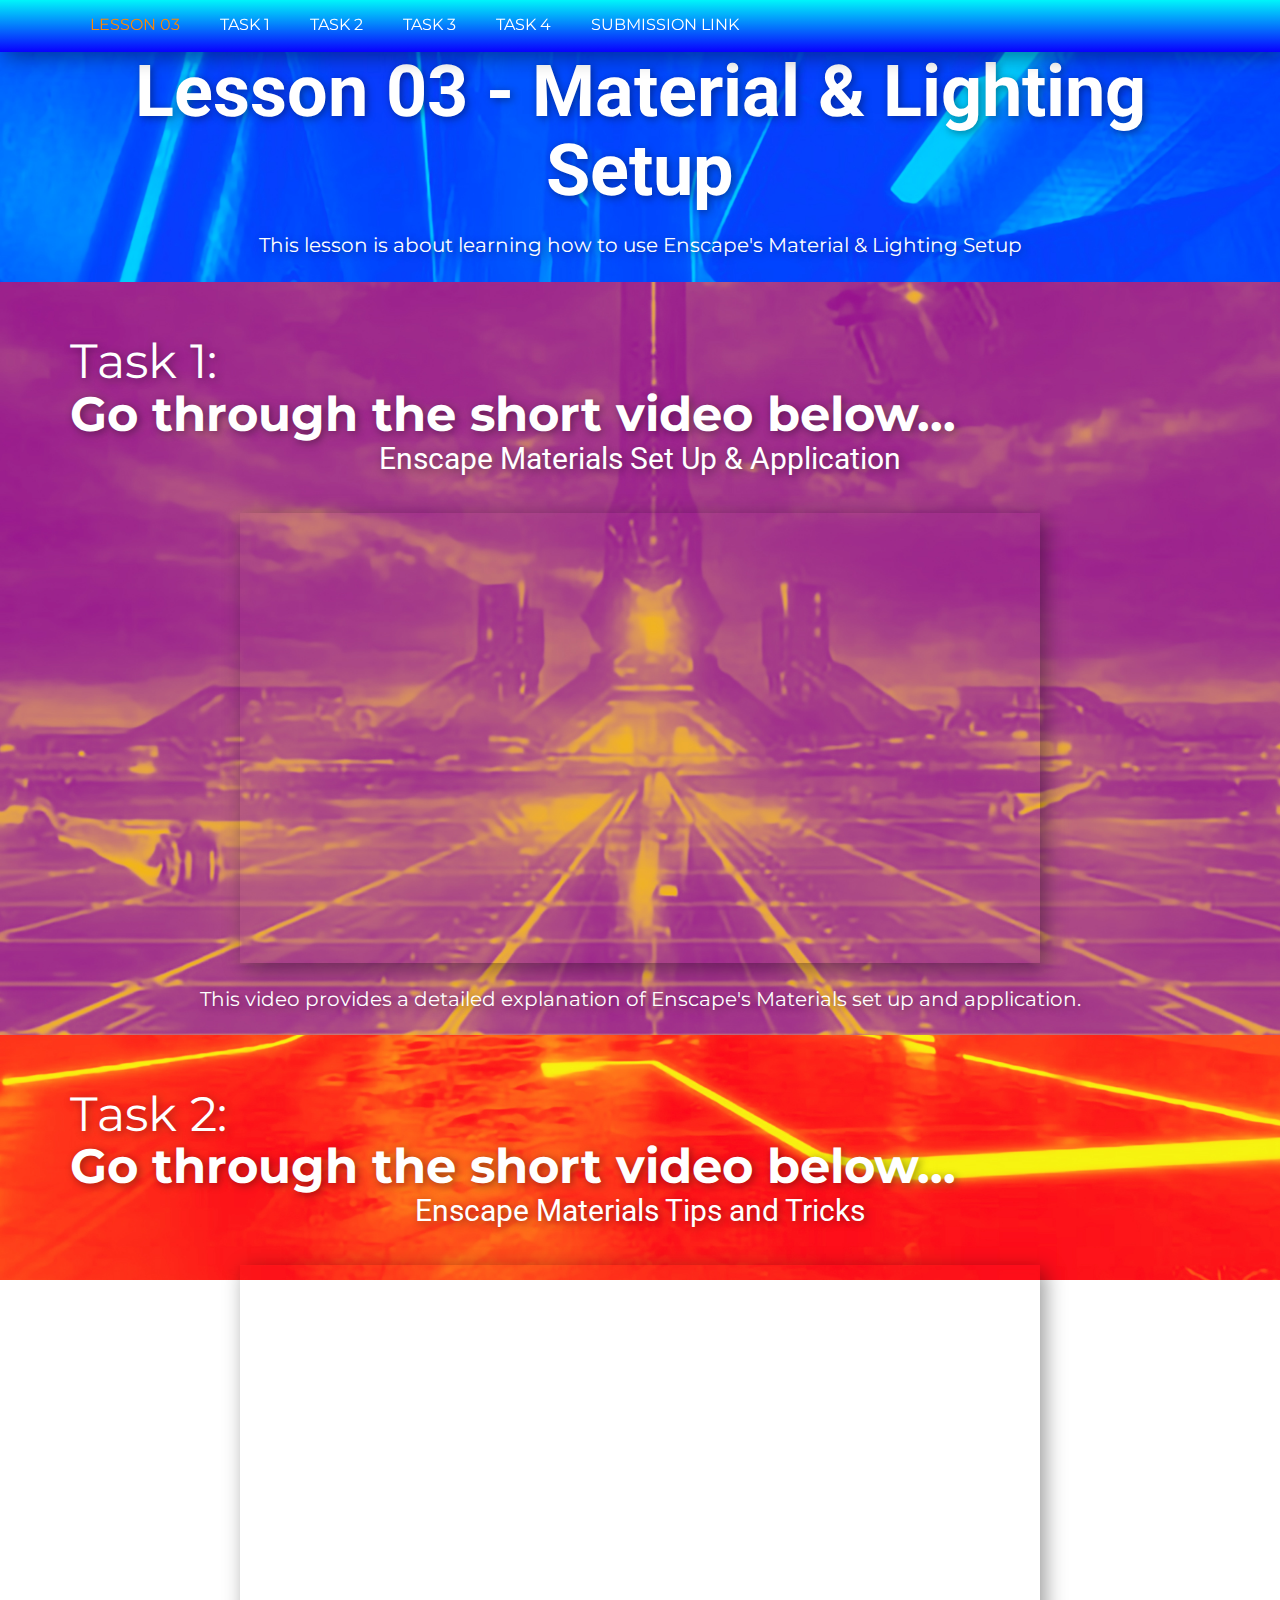
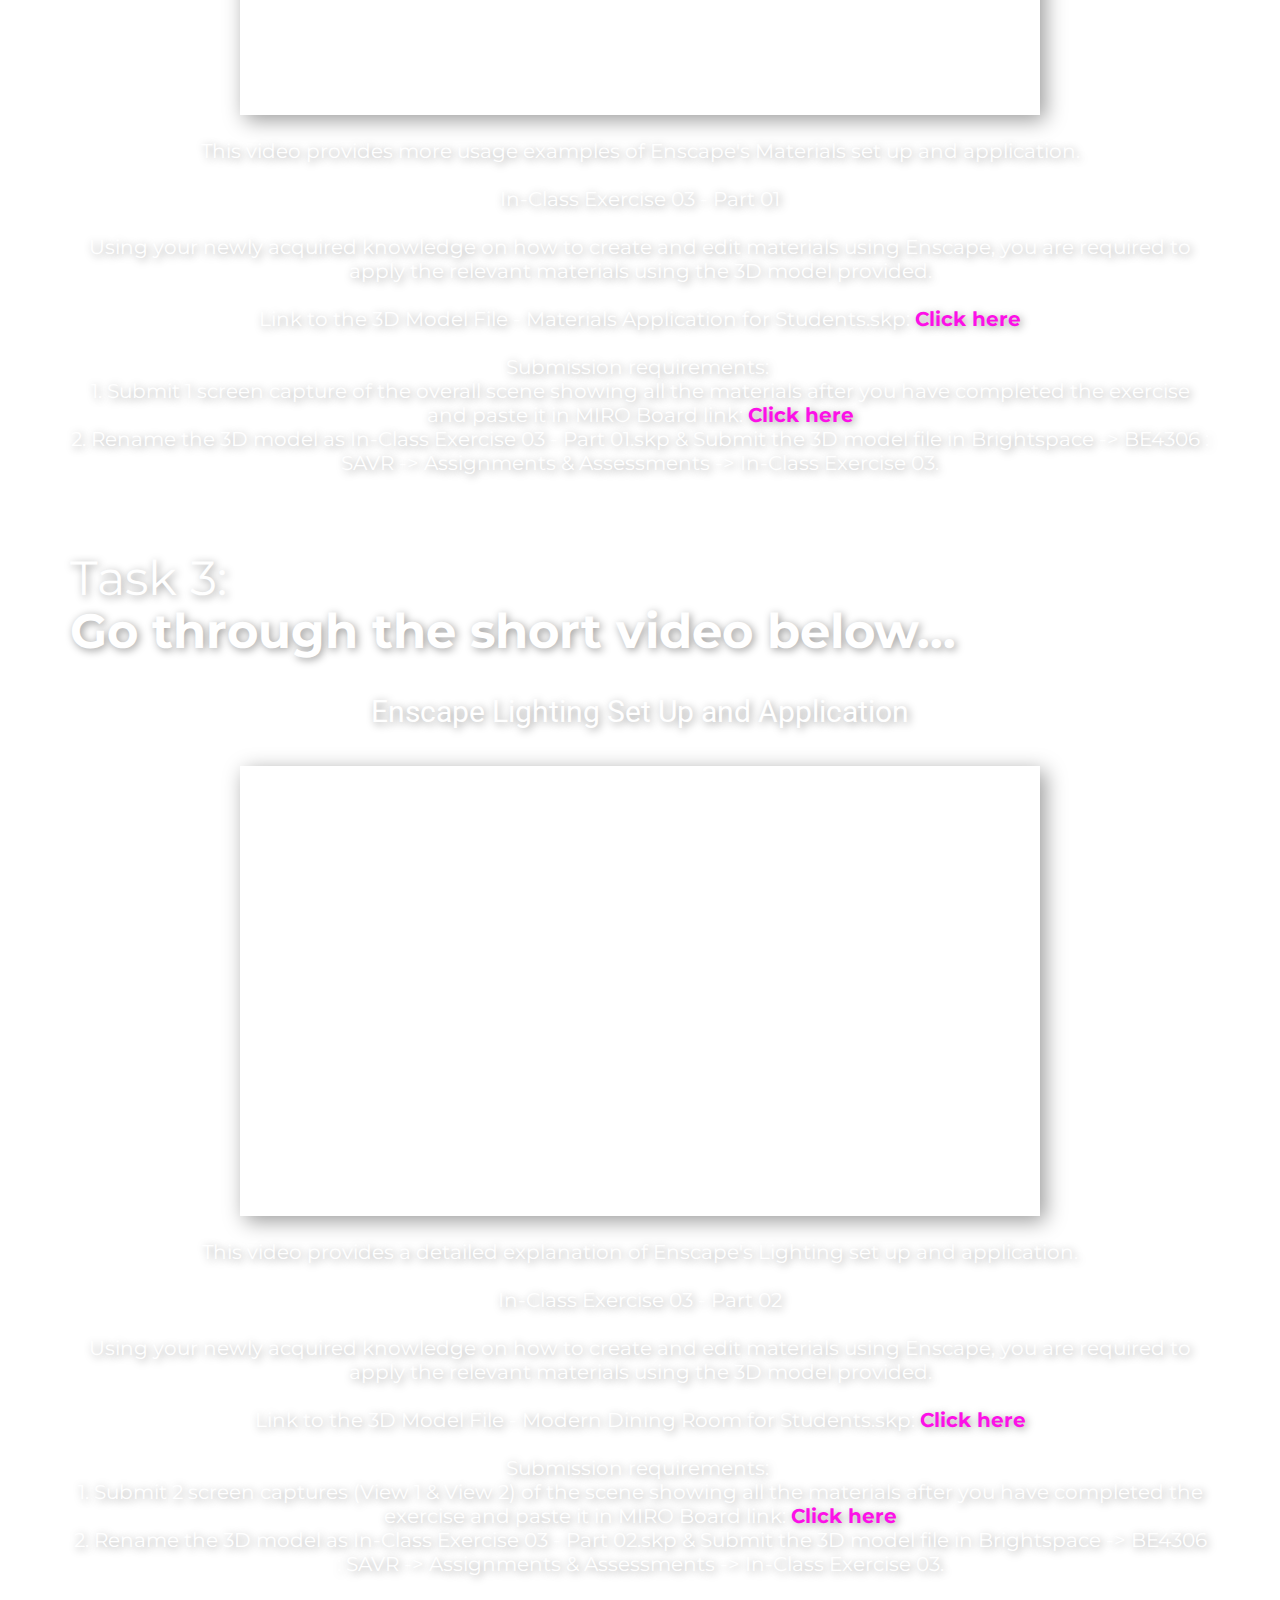
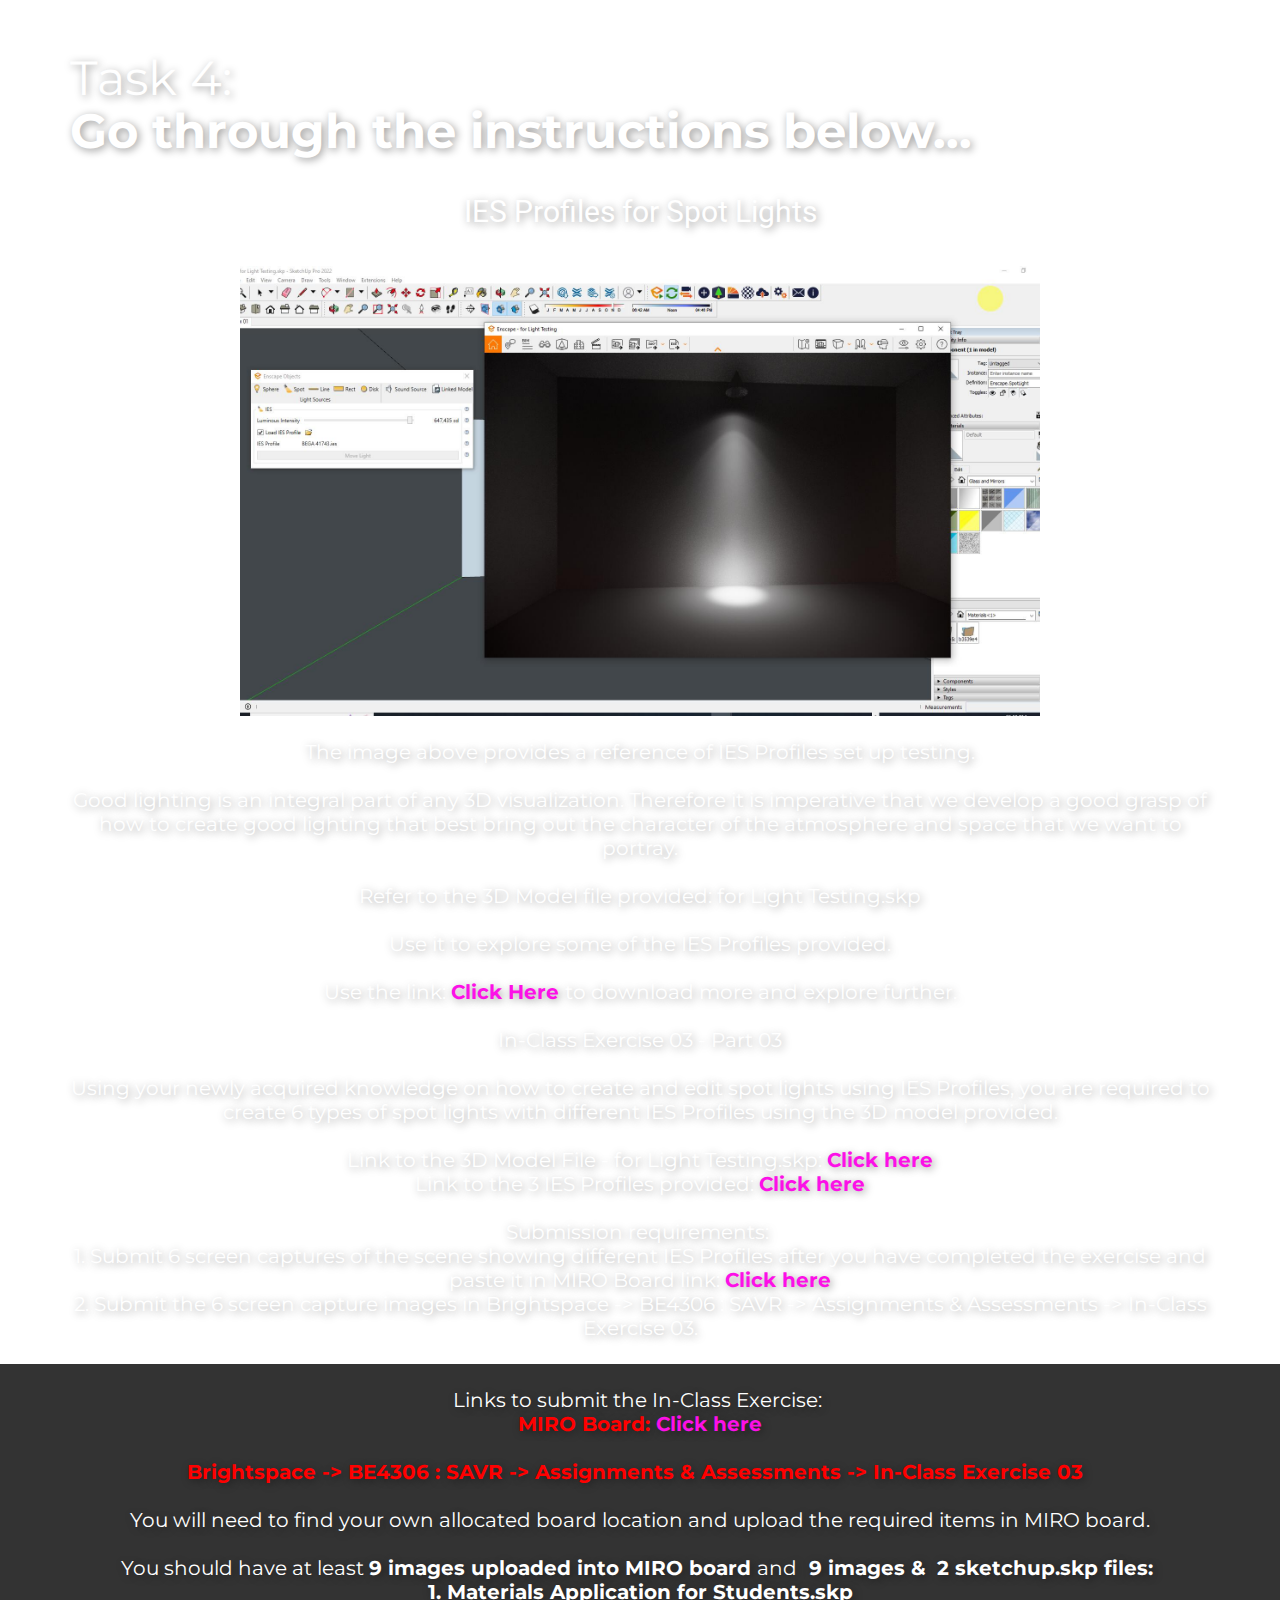
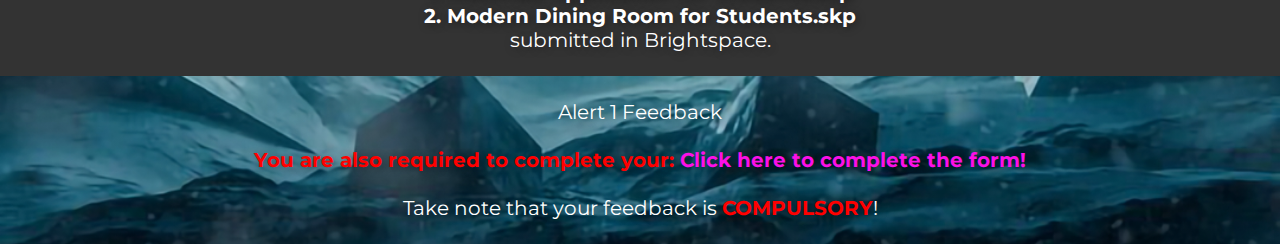
<file: index.html>
<!DOCTYPE html>
<html style="font-size: 16px;" lang="en"><head>
    <meta name="viewport" content="width=device-width, initial-scale=1.0">
    <meta charset="utf-8">
    <meta name="keywords" content="Lesson 01 -&nbsp;Lesson Title Name, Topic Title 01:Topic Name, Topic Title 02:Topic Name">
    <meta name="description" content="">
    <title>Lesson 03</title>
    <link rel="stylesheet" href="nicepage.css" media="screen">
<link rel="stylesheet" href="Lesson-03.css" media="screen">
    <script class="u-script" type="text/javascript" src="jquery.js" defer=""></script>
    <script class="u-script" type="text/javascript" src="nicepage.js" defer=""></script>
    <meta name="generator" content="Nicepage 5.9.6, nicepage.com">
    <link id="u-theme-google-font" rel="stylesheet" href="https://fonts.googleapis.com/css?family=Roboto:100,100i,300,300i,400,400i,500,500i,700,700i,900,900i|Open+Sans:300,300i,400,400i,500,500i,600,600i,700,700i,800,800i">
    <link id="u-page-google-font" rel="stylesheet" href="https://fonts.googleapis.com/css?family=Montserrat:100,100i,200,200i,300,300i,400,400i,500,500i,600,600i,700,700i,800,800i,900,900i">
    <script type="application/ld+json">{
        "@context": "http://schema.org",
        "@type": "Organization",
        "name": ""
}</script>
    <meta name="theme-color" content="#fc10e7">
    <meta property="og:title" content="Lesson 03">
    <meta property="og:type" content="website">
  <meta data-intl-tel-input-cdn-path="intlTelInput/"></head>
  <body class="u-body u-image u-overlap u-xl-mode" data-lang="en" style="background-position: 50% 50%; background-attachment: fixed; background-image: url(&quot;images/04.3.jpg&quot;);"><header class="u-box-shadow u-clearfix u-gradient u-header u-sticky u-sticky-53bc u-header" id="Menu"><div class="u-clearfix u-sheet u-sheet-1">
        <nav class="u-menu u-menu-one-level u-menu-open-right u-offcanvas u-menu-1">
          <div class="menu-collapse u-custom-font u-font-montserrat" style="font-size: 1rem; letter-spacing: 0px; text-transform: uppercase; font-weight: 500;">
            <a class="u-button-style u-custom-hover-color u-custom-left-right-menu-spacing u-custom-padding-bottom u-custom-text-active-color u-custom-text-color u-custom-text-hover-color u-custom-text-shadow u-custom-top-bottom-menu-spacing u-nav-link u-text-active-palette-1-base u-text-hover-palette-2-base u-text-white" href="#">
              <svg class="u-svg-link" viewBox="0 0 24 24"><use xmlns:xlink="http://www.w3.org/1999/xlink" xlink:href="#menu-hamburger"></use></svg>
              <svg class="u-svg-content" version="1.1" id="menu-hamburger" viewBox="0 0 16 16" x="0px" y="0px" xmlns:xlink="http://www.w3.org/1999/xlink" xmlns="http://www.w3.org/2000/svg"><g><rect y="1" width="16" height="2"></rect><rect y="7" width="16" height="2"></rect><rect y="13" width="16" height="2"></rect>
</g></svg>
            </a>
          </div>
          <div class="u-custom-menu u-nav-container">
            <ul class="u-custom-font u-font-montserrat u-nav u-unstyled u-nav-1"><li class="u-nav-item"><a class="u-button-style u-nav-link u-text-active-custom-color-5 u-text-body-alt-color u-text-hover-custom-color-4" href="Lesson-03.html" style="padding: 18px 20px;">Lesson 03</a>
</li><li class="u-nav-item"><a class="u-button-style u-nav-link u-text-active-custom-color-5 u-text-body-alt-color u-text-hover-custom-color-4" href="Lesson-03.html#Task1" style="padding: 18px 20px;">Task 1</a>
</li><li class="u-nav-item"><a class="u-button-style u-nav-link u-text-active-custom-color-5 u-text-body-alt-color u-text-hover-custom-color-4" href="Lesson-03.html#Task2" style="padding: 18px 20px;">Task 2</a>
</li><li class="u-nav-item"><a class="u-button-style u-nav-link u-text-active-custom-color-5 u-text-body-alt-color u-text-hover-custom-color-4" href="Lesson-03.html#Task3" style="padding: 18px 20px;">Task 3</a>
</li><li class="u-nav-item"><a class="u-button-style u-nav-link u-text-active-custom-color-5 u-text-body-alt-color u-text-hover-custom-color-4" href="Lesson-03.html#Task4" style="padding: 18px 20px;">Task 4</a>
</li><li class="u-nav-item"><a class="u-button-style u-nav-link u-text-active-custom-color-5 u-text-body-alt-color u-text-hover-custom-color-4" href="Lesson-03.html#Submission_Link" style="padding: 18px 20px;">Submission Link</a>
</li></ul>
          </div>
          <div class="u-custom-menu u-nav-container-collapse">
            <div class="u-black u-container-style u-inner-container-layout u-opacity u-opacity-75 u-sidenav">
              <div class="u-inner-container-layout u-sidenav-overflow">
                <div class="u-menu-close"></div>
                <ul class="u-align-center u-nav u-popupmenu-items u-unstyled u-nav-2"><li class="u-nav-item"><a class="u-button-style u-nav-link" href="Lesson-03.html">Lesson 03</a>
</li><li class="u-nav-item"><a class="u-button-style u-nav-link" href="Lesson-03.html#Task1">Task 1</a>
</li><li class="u-nav-item"><a class="u-button-style u-nav-link" href="Lesson-03.html#Task2">Task 2</a>
</li><li class="u-nav-item"><a class="u-button-style u-nav-link" href="Lesson-03.html#Task3">Task 3</a>
</li><li class="u-nav-item"><a class="u-button-style u-nav-link" href="Lesson-03.html#Task4">Task 4</a>
</li><li class="u-nav-item"><a class="u-button-style u-nav-link" href="Lesson-03.html#Submission_Link">Submission Link</a>
</li></ul>
              </div>
            </div>
            <div class="u-black u-menu-overlay u-opacity u-opacity-25"></div>
          </div>
        </nav>
      </div><style class="u-sticky-style" data-style-id="53bc">.u-sticky-fixed.u-sticky-53bc, .u-body.u-sticky-fixed .u-sticky-53bc {
box-shadow: 5px 5px 20px 0 rgba(0,0,0,0.4) !important
}</style></header>
    <section class="skrollable u-clearfix u-section-1" id="Lesson_Title">
      <div class="u-clearfix u-sheet u-sheet-1">
        <h1 class="u-align-center u-text u-text-body-alt-color u-title u-text-1"> Lesson 03 - Material &amp; Lighting Setup</h1>
      </div>
    </section>
    <section class="skrollable u-clearfix u-section-2" id="Lesson_Header">
      <div class="u-clearfix u-sheet u-sheet-1">
        <h4 class="u-align-center u-text u-text-body-alt-color u-text-1">
          <br>This lesson is about learning how to use Enscape's Material &amp; Lighting Setup<br>
          <br>
        </h4>
      </div>
    </section>
    <section class="skrollable u-clearfix u-image u-parallax u-section-3" id="Task1" data-image-width="1920" data-image-height="1920">
      <div class="u-clearfix u-sheet u-valign-middle u-sheet-1">
        <h2 class="u-text u-text-body-alt-color u-text-1">
          <span style="font-weight: 400;">
            <br>Task 1:
          </span>
          <br>Go through the short video below...
        </h2>
        <h3 class="u-align-center u-text u-text-body-alt-color u-text-2">Enscape Materials Set Up &amp; Application<br>
          <br>
        </h3>
        <div class="u-align-center u-video u-video-contain-lg u-video-contain-md u-video-contain-sm u-video-contain-xs u-video-1">
          <div class="embed-responsive embed-responsive-1">
            <iframe style="position: absolute;top: 0;left: 0;width: 100%;height: 100%;" class="embed-responsive-item" src="https://sp.video.yuja.com/V/Video?v=30919&node=170137&a=132090327" frameborder="0" allowfullscreen=""></iframe>
          </div>
        </div>
        <h4 class="u-align-center u-text u-text-body-alt-color u-text-3">
          <br>This video provides a detailed explanation of&nbsp;Enscape's Materials set up and application.<br>
          <br>
        </h4>
      </div>
    </section>
    <section class="skrollable u-clearfix u-image u-parallax u-section-4" id="Task2" data-image-width="1920" data-image-height="1920">
      <div class="u-clearfix u-sheet u-valign-middle u-sheet-1">
        <h2 class="u-text u-text-body-alt-color u-text-1">
          <span style="font-weight: 400;">
            <br>Task 2:
          </span>
          <br>Go through the short video below...
        </h2>
        <h3 class="u-align-center u-text u-text-body-alt-color u-text-2"> Enscape Materials Tips and Tricks<br>
          <br>
        </h3>
        <div class="u-align-center u-video u-video-contain-lg u-video-contain-md u-video-contain-sm u-video-contain-xs u-video-1">
          <div class="embed-responsive embed-responsive-1">
            <iframe style="position: absolute;top: 0;left: 0;width: 100%;height: 100%;" class="embed-responsive-item" src="https://sp.video.yuja.com/V/Video?v=30920&node=170138&a=138654060" frameborder="0" allowfullscreen=""></iframe>
          </div>
        </div>
        <h4 class="u-align-center u-text u-text-body-alt-color u-text-3">
          <br>This video provides more usage examples of&nbsp;Enscape's Materials set up and application.<br>
          <br> In-Class Exercise 03 - Part 01<br>
          <br>Using your newly acquired knowledge on how to create and edit materials using Enscape, you are required to apply the relevant materials using the 3D model provided.<br>
          <br>Link to the 3D Model File - Materials Application for Students.skp: <a href="https://drive.google.com/file/d/1DtudyLbO7wOAB0RLAcDSDAj2CL4HyiNc/view?usp=share_link" class="u-active-none u-border-none u-btn u-button-link u-button-style u-hover-none u-none u-text-palette-1-base u-btn-1" target="_blank">Click here</a>
          <br>
          <br>Submission requirements:&nbsp;<br>1. Submit 1 screen capture of the overall scene showing all the materials after you have completed the exercise and paste it in MIRO Board link:&nbsp;<a href="https://miro.com/app/board/uXjVNheZD0U=/?share_link_id=356570578776" target="_blank" class="u-active-none u-border-none u-btn u-button-style u-hover-none u-none u-text-palette-1-base u-btn-2">Click here</a>
          <br>2. Rename the 3D model as In-Class Exercise 03 - Part 01.skp &amp; Submit the 3D model file in Brightspace -&gt; BE4306 : SAVR -&gt; Assignments &amp; Assessments -&gt; In-Class Exercise 03. <br>
          <br>
        </h4>
      </div>
    </section>
    <section class="skrollable u-clearfix u-image u-parallax u-section-5" id="Task3" data-image-width="1920" data-image-height="1920">
      <div class="u-clearfix u-sheet u-valign-middle u-sheet-1">
        <h2 class="u-text u-text-body-alt-color u-text-1">
          <span style="font-weight: 400;">
            <br>Task 3:
          </span>
          <br> Go through the short video below...
        </h2>
        <h3 class="u-align-center u-text u-text-body-alt-color u-text-2">
          <br>Enscape Lighting Set Up and Application<br>
          <br>
        </h3>
        <div class="u-align-center u-video u-video-contain-lg u-video-contain-md u-video-contain-sm u-video-contain-xs u-video-1">
          <div class="embed-responsive embed-responsive-1">
            <iframe style="position: absolute;top: 0;left: 0;width: 100%;height: 100%;" class="embed-responsive-item" src="https://sp.video.yuja.com/V/Video?v=30921&node=170139&a=49213376" frameborder="0" allowfullscreen=""></iframe>
          </div>
        </div>
        <h4 class="u-align-center u-text u-text-body-alt-color u-text-3">
          <br> This video provides a detailed explanation of&nbsp;Enscape's Lighting set up and application.<br>
          <br> In-Class Exercise 03 - Part 02<br>
          <br>Using your newly acquired knowledge on how to create and edit materials using Enscape, you are required to apply the relevant materials using the 3D model provided.<br>
          <br>Link to the 3D Model File - Modern Dining Room for Students.skp: <a href="https://drive.google.com/file/d/1I-5kiGsYAXeSPqP888R3uR8yCIniDGxf/view?usp=share_link" class="u-active-none u-border-none u-btn u-button-link u-button-style u-hover-none u-none u-text-palette-1-base u-btn-1" target="_blank">Click here</a>
          <br>
          <br>Submission requirements:&nbsp;<br>1. Submit 2 screen captures (View 1 &amp; View 2) of the scene showing all the materials after you have completed the exercise and paste it in MIRO Board link:&nbsp;<a href="https://miro.com/app/board/uXjVNheZD0U=/?share_link_id=356570578776" target="_blank" class="u-active-none u-border-none u-btn u-button-style u-hover-none u-none u-text-palette-1-base u-btn-2">Click here</a>
          <br>2. Rename the 3D model as In-Class Exercise 03 - Part 02.skp &amp; Submit the 3D model file in Brightspace -&gt; BE4306 : SAVR -&gt; Assignments &amp; Assessments -&gt; In-Class Exercise 03. <br>
          <br>
        </h4>
      </div>
    </section>
    <section class="skrollable u-clearfix u-image u-parallax u-section-6" id="Task4" data-image-width="1920" data-image-height="1920">
      <div class="u-clearfix u-sheet u-valign-middle u-sheet-1">
        <h2 class="u-text u-text-body-alt-color u-text-1">
          <br>
          <span style="font-weight: 400;">Task 4:</span>
          <br> Go through the instructions below...
        </h2>
        <h3 class="u-align-center u-text u-text-body-alt-color u-text-2">
          <br>IES Profiles for Spot Lights<br>
          <br>
        </h3>
        <img class="u-image u-image-default u-image-1" src="images/forLightTesting.jpg" alt="" data-image-width="1928" data-image-height="1048">
        <h4 class="u-align-center u-text u-text-body-alt-color u-text-3">
          <br> The image above provides a reference of IES Profiles set up testing.<br>
          <br>Good lighting is an integral part of any 3D visualization. Therefore it is imperative that we develop a good grasp of how to create good lighting that best bring out the character of the atmosphere and space that we want to portray. <br>
          <br>Refer to the 3D Model file provided: for Light Testing.skp <br>
          <br>Use it to explore some of the IES Profiles provided. <br>
          <br>Use the link: <span style="font-weight: 700;">
            <a href="https://ieslibrary.com/en/browse#ies-007cfb11e343e2f42e3b476be4ab684e" class="u-active-none u-border-none u-btn u-button-link u-button-style u-hover-none u-none u-text-palette-1-base u-btn-1" target="_blank">Click Here</a>
          </span> to download more and explore further.<br>
          <br>In-Class Exercise 03 - Part 03 <br>
          <br>Using your newly acquired knowledge on how to create and edit spot lights using IES Profiles, you are required to create 6 types of spot lights with different IES Profiles using the 3D model provided.<br>
          <br>Link to the 3D Model File - for Light Testing.skp: <a href="https://drive.google.com/file/d/1Ddvt5SAmuw2kmY9U0UxPw29zPc38IODj/view?usp=share_link" class="u-active-none u-border-none u-btn u-button-link u-button-style u-hover-none u-none u-text-palette-1-base u-btn-2" target="_blank">Click here</a>
          <br>Link to the 3 IES Profiles provided: <a href="https://drive.google.com/file/d/10lSrcDDtWiW92Jw171goQJQ2UiDmtzAU/view?usp=share_link" class="u-active-none u-border-none u-btn u-button-link u-button-style u-hover-none u-none u-text-palette-1-base u-btn-3" target="_blank">Click here</a>
          <br>
          <br>Submission requirements:&nbsp; <br>1. Submit 6 screen captures of the scene showing different IES Profiles after you have completed the exercise and paste it in MIRO Board link:&nbsp;<a href="https://miro.com/app/board/uXjVNheZD0U=/?share_link_id=356570578776" target="_blank" class="u-active-none u-border-none u-btn u-button-style u-hover-none u-none u-text-palette-1-base u-btn-2">Click here</a> <br>2. Submit the 6 screen capture images in Brightspace -&gt; BE4306 : SAVR -&gt; Assignments &amp; Assessments -&gt; In-Class Exercise 03. <br>
          <br>
        </h4>
      </div>
    </section>
    <section class="u-clearfix u-grey-80 u-section-7" id="Submission_Link">
      <div class="u-clearfix u-sheet u-sheet-1">
        <h5 class="u-align-center u-text u-text-1">
          <br> Links to submit the In-Class Exercise:&nbsp;<span style="font-weight: 700;" class="u-text-custom-color-1">
            <br>MIRO Board: <a href="https://miro.com/app/board/uXjVNheZD0U=/?share_link_id=356570578776" class="u-active-none u-border-none u-btn u-button-link u-button-style u-hover-none u-none u-text-palette-1-base u-btn-1" target="_blank">Click here</a>
            <br>
            <br>Brightspace -&gt; BE4306 : SAVR -&gt; Assignments &amp; Assessments -&gt; In-Class Exercise 03
          </span>&nbsp;<br>
          <br>You will need to find your own allocated board location and upload the required items in MIRO board.<br>
          <br>You should have at least&nbsp;<span style="font-weight: 700;">9 images uploaded into MIRO board <span style="font-weight: 400;">and</span>&nbsp;
          </span>
          <span style="font-weight: 700;">9 images &amp;&nbsp;</span>
          <span style="font-weight: 700;">2 sketchup.skp files:&nbsp;</span>
          <br>
          <span style="font-weight: 700;">1. Materials Application for Students.skp<br>2.&nbsp;Modern Dining Room for Students.skp
          </span>
          <br>submitted in Brightspace.<br>
          <br>
        </h5>
      </div>
    </section>
    <section class="u-clearfix u-image u-shading u-section-8" id="carousel_5a39" data-image-width="1920" data-image-height="3411">
      <div class="u-clearfix u-sheet u-sheet-1">
        <h5 class="u-align-center u-text u-text-1">
          <br>Alert 1 Feedback<br>&nbsp;<span style="font-weight: 700;" class="u-text-custom-color-1">
            <br> You are also required to complete your:&nbsp;<a href="https://forms.office.com/r/S75KHBbGm9" class="u-active-none u-border-none u-btn u-button-link u-button-style u-hover-none u-none u-text-palette-1-base u-btn-1" target="_blank">Click here to complete the form!</a>
            <br>
            <br>
          </span>Take note that your feedback is <span style="font-weight: 700;" class="u-text-custom-color-1">COMPULSORY</span>!<br>
          <br>
        </h5>
      </div>
    </section>
    <style class="u-overlap-style">.u-overlap:not(.u-sticky-scroll) .u-header {
background-color: #fc10e7 !important; background-image: linear-gradient(#00f5fa, #0900ff) !important
}</style>

</body></html>
</file>
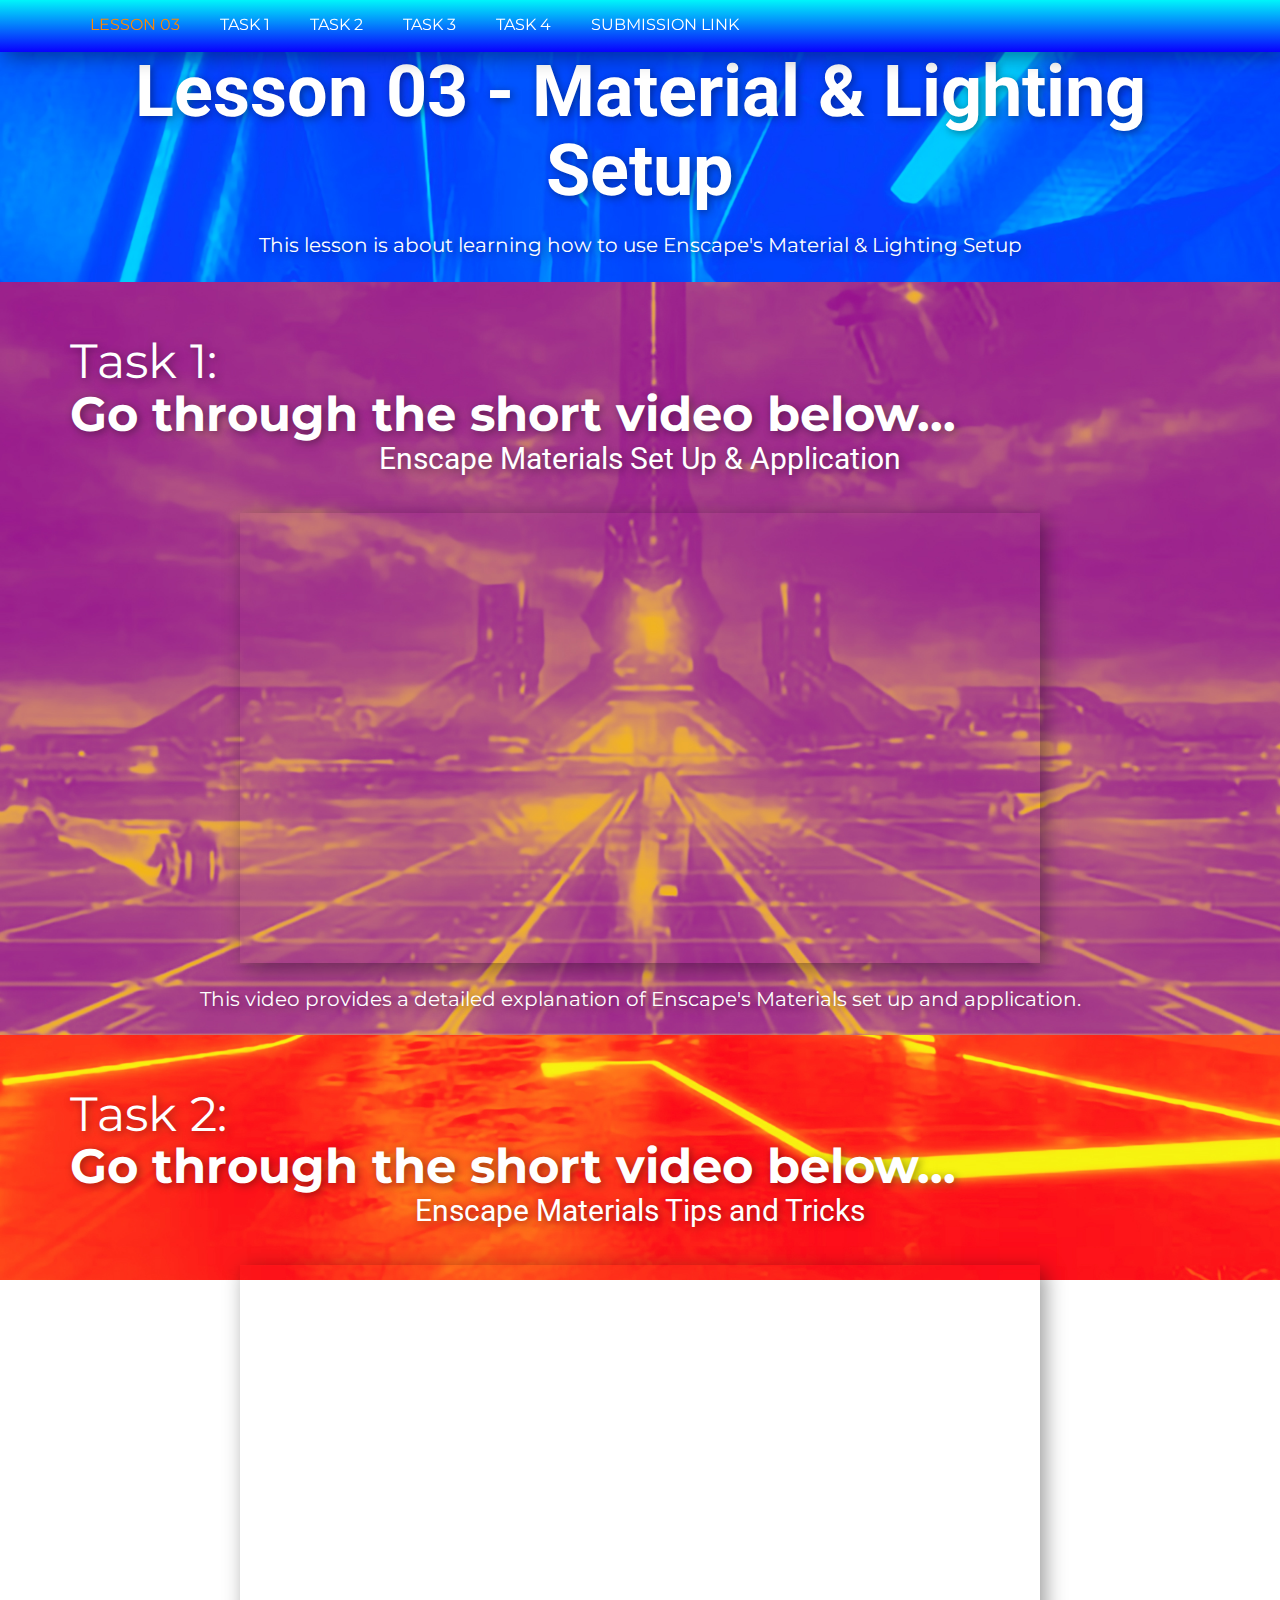
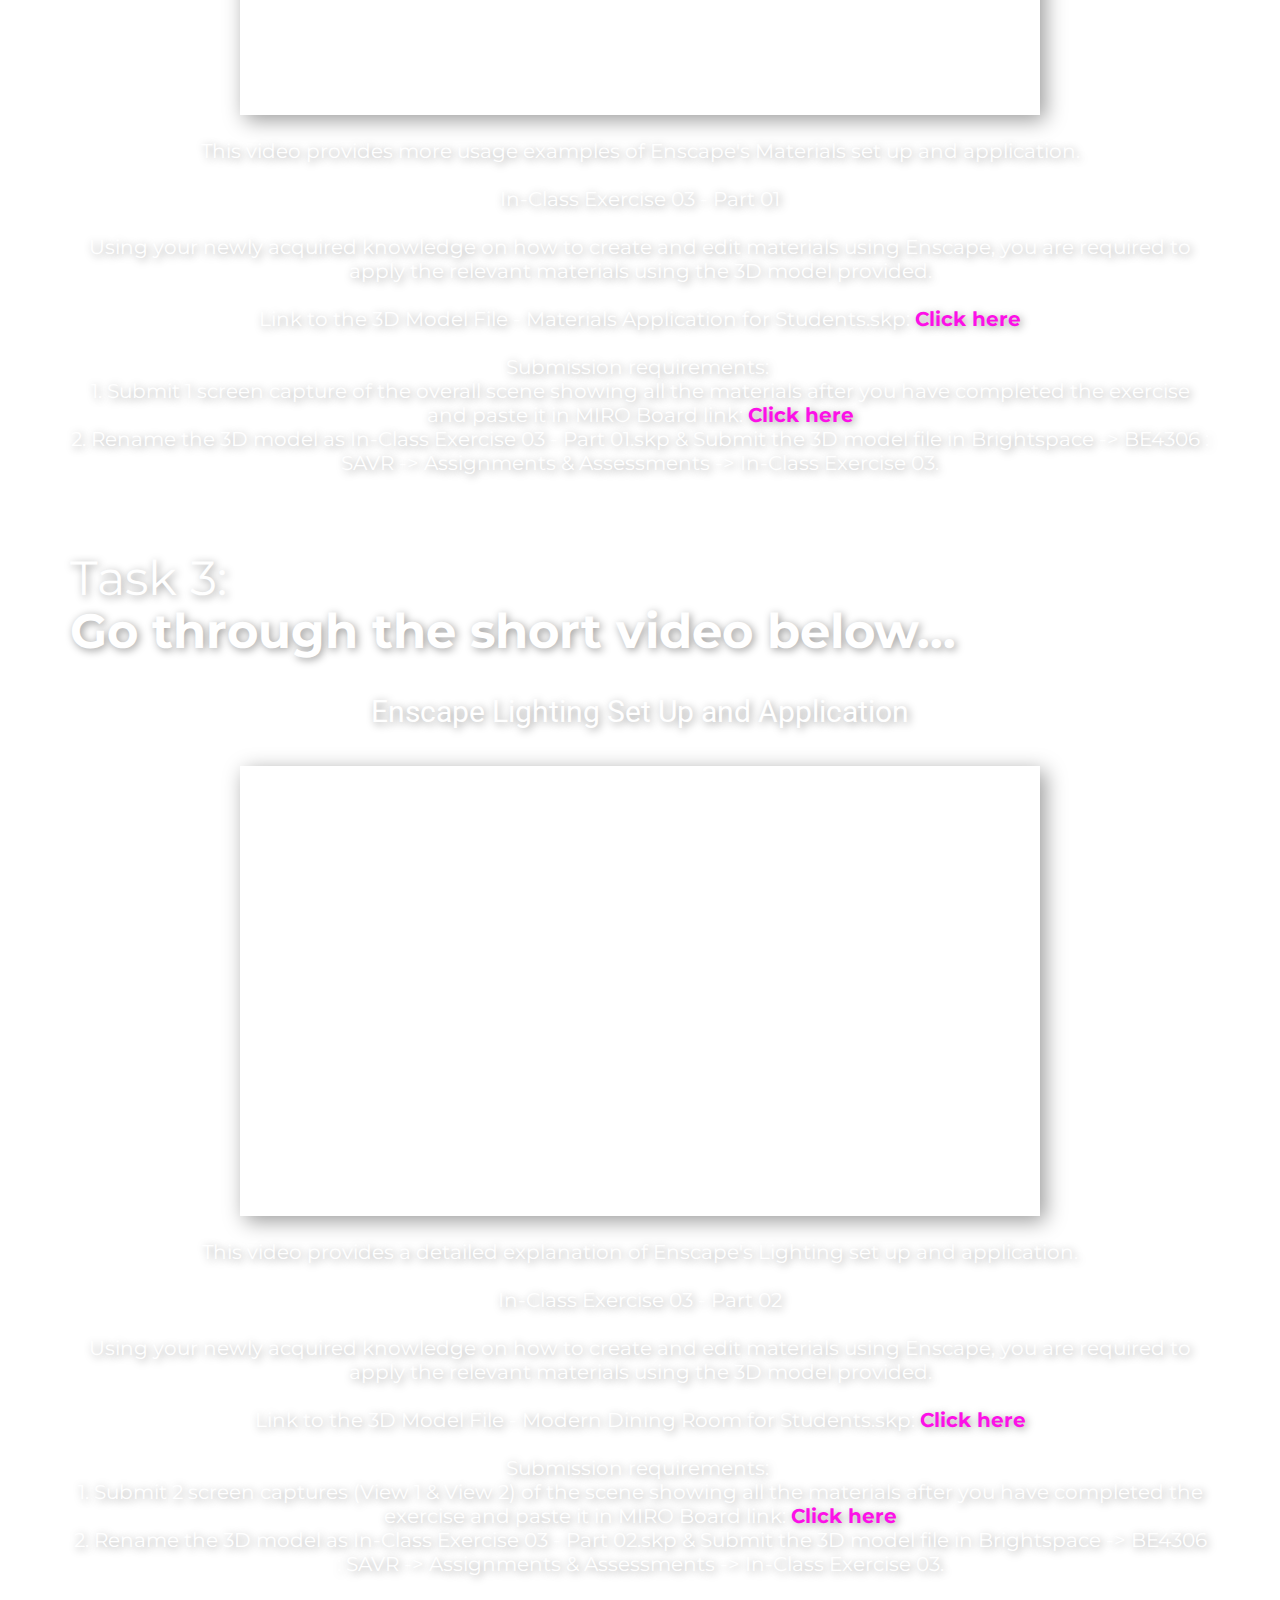
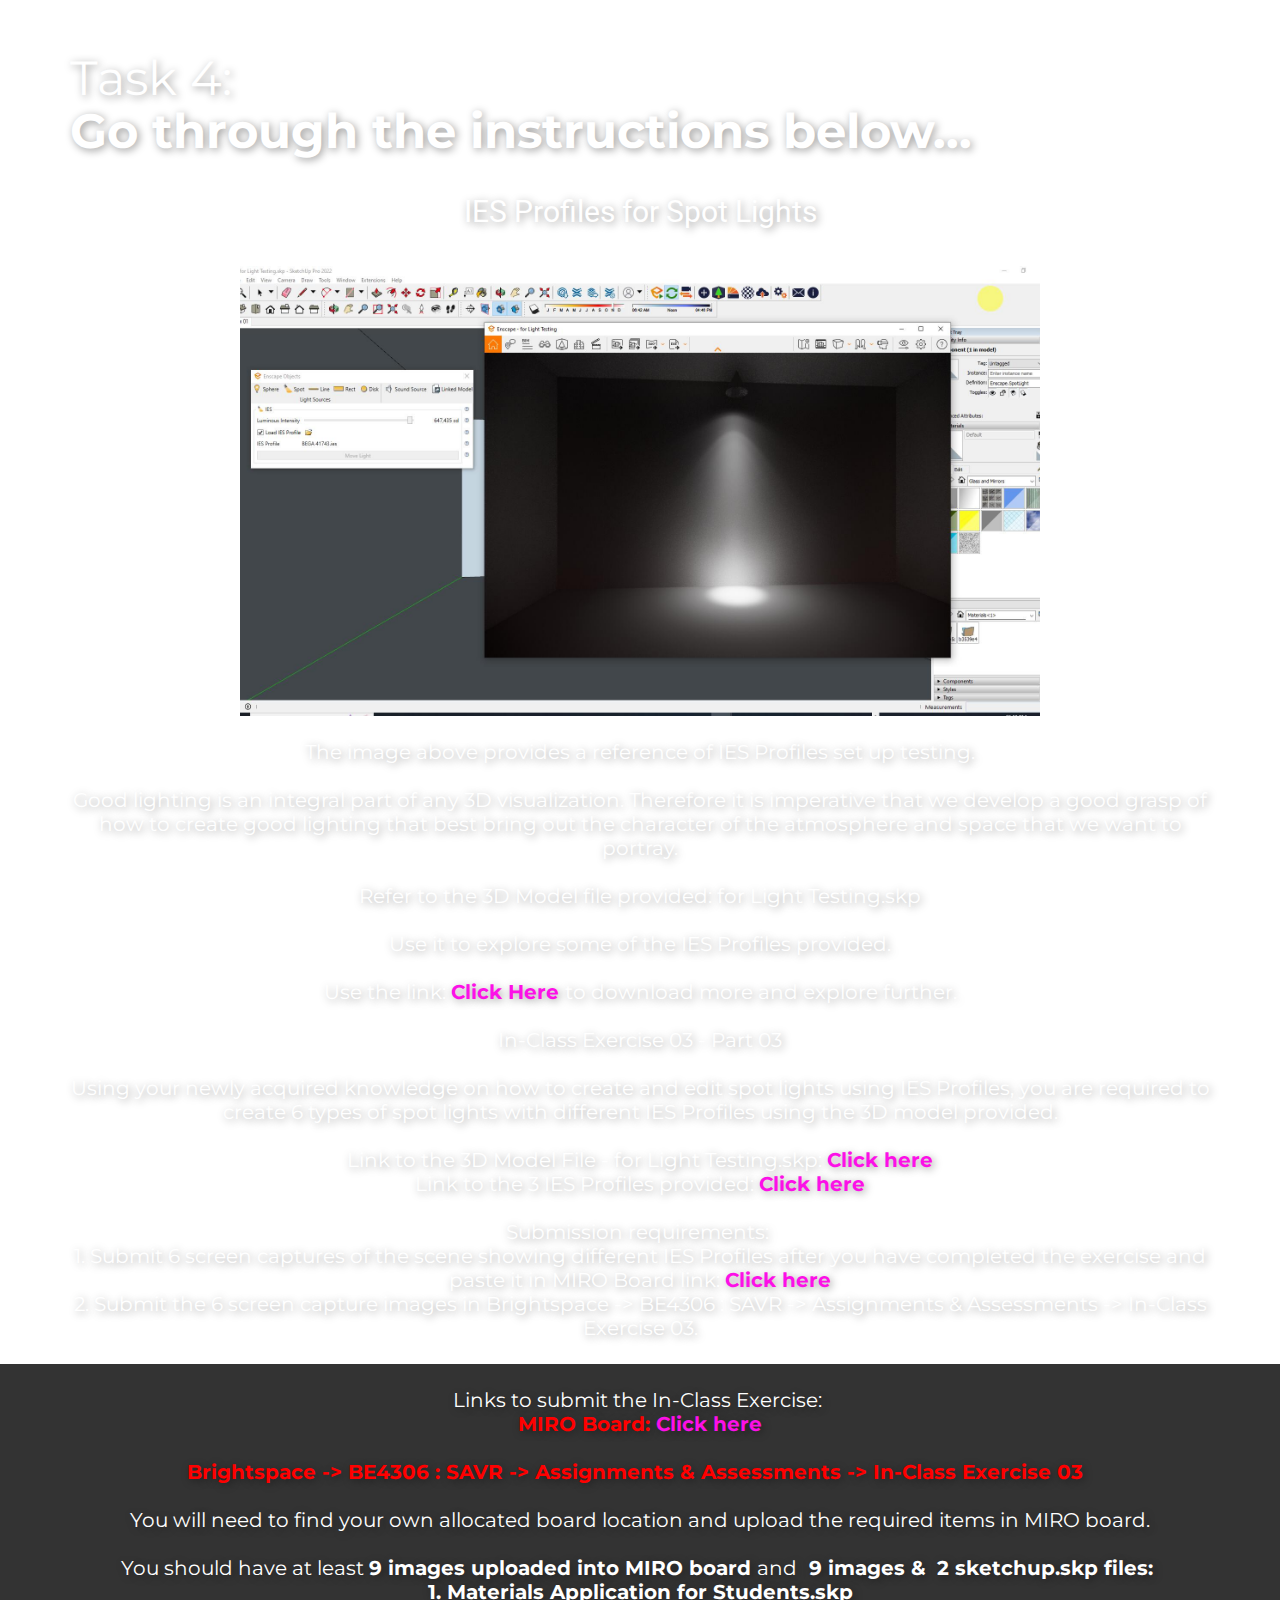
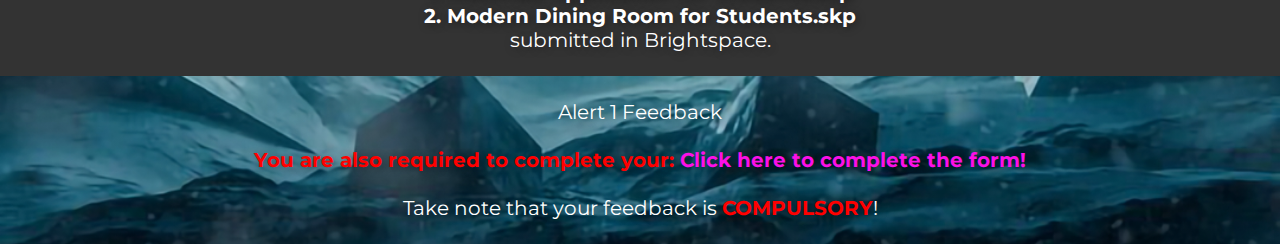
<file: index - Copy.html>
<!DOCTYPE html>
<html style="font-size: 16px;" lang="en"><head>
    <meta name="viewport" content="width=device-width, initial-scale=1.0">
    <meta charset="utf-8">
    <meta name="keywords" content="Lesson 01 -&nbsp;Lesson Title Name, Topic Title 01:Topic Name, Topic Title 02:Topic Name">
    <meta name="description" content="">
    <title>Lesson 03</title>
    <link rel="stylesheet" href="nicepage.css" media="screen">
<link rel="stylesheet" href="Lesson-03.css" media="screen">
    <script class="u-script" type="text/javascript" src="jquery.js" defer=""></script>
    <script class="u-script" type="text/javascript" src="nicepage.js" defer=""></script>
    <meta name="generator" content="Nicepage 5.9.6, nicepage.com">
    <link id="u-theme-google-font" rel="stylesheet" href="https://fonts.googleapis.com/css?family=Roboto:100,100i,300,300i,400,400i,500,500i,700,700i,900,900i|Open+Sans:300,300i,400,400i,500,500i,600,600i,700,700i,800,800i">
    <link id="u-page-google-font" rel="stylesheet" href="https://fonts.googleapis.com/css?family=Montserrat:100,100i,200,200i,300,300i,400,400i,500,500i,600,600i,700,700i,800,800i,900,900i">
    
    
    
    
    
    
    
    
    
    <script type="application/ld+json">{
		"@context": "http://schema.org",
		"@type": "Organization",
		"name": ""
}</script>
    <meta name="theme-color" content="#fc10e7">
    <meta property="og:title" content="Lesson 03">
    <meta property="og:type" content="website">
  <meta data-intl-tel-input-cdn-path="intlTelInput/"></head>
  <body class="u-body u-image u-overlap u-xl-mode" data-lang="en" style="background-position: 50% 50%; background-attachment: fixed; background-image: url(&quot;images/04.3.jpg&quot;);"><header class="u-box-shadow u-clearfix u-gradient u-header u-sticky u-sticky-53bc u-header" id="Menu"><div class="u-clearfix u-sheet u-sheet-1">
        <nav class="u-menu u-menu-one-level u-menu-open-right u-offcanvas u-menu-1">
          <div class="menu-collapse u-custom-font u-font-montserrat" style="font-size: 1rem; letter-spacing: 0px; text-transform: uppercase; font-weight: 500;">
            <a class="u-button-style u-custom-hover-color u-custom-left-right-menu-spacing u-custom-padding-bottom u-custom-text-active-color u-custom-text-color u-custom-text-hover-color u-custom-text-shadow u-custom-top-bottom-menu-spacing u-nav-link u-text-active-palette-1-base u-text-hover-palette-2-base u-text-white" href="#">
              <svg class="u-svg-link" viewBox="0 0 24 24"><use xmlns:xlink="http://www.w3.org/1999/xlink" xlink:href="#menu-hamburger"></use></svg>
              <svg class="u-svg-content" version="1.1" id="menu-hamburger" viewBox="0 0 16 16" x="0px" y="0px" xmlns:xlink="http://www.w3.org/1999/xlink" xmlns="http://www.w3.org/2000/svg"><g><rect y="1" width="16" height="2"></rect><rect y="7" width="16" height="2"></rect><rect y="13" width="16" height="2"></rect>
</g></svg>
            </a>
          </div>
          <div class="u-custom-menu u-nav-container">
            <ul class="u-custom-font u-font-montserrat u-nav u-unstyled u-nav-1"><li class="u-nav-item"><a class="u-button-style u-nav-link u-text-active-custom-color-5 u-text-body-alt-color u-text-hover-custom-color-4" href="Lesson-03.html" style="padding: 18px 20px;">Lesson 03</a>
</li><li class="u-nav-item"><a class="u-button-style u-nav-link u-text-active-custom-color-5 u-text-body-alt-color u-text-hover-custom-color-4" href="Lesson-03.html#Task1" style="padding: 18px 20px;">Task 1</a>
</li><li class="u-nav-item"><a class="u-button-style u-nav-link u-text-active-custom-color-5 u-text-body-alt-color u-text-hover-custom-color-4" href="Lesson-03.html#Task2" style="padding: 18px 20px;">Task 2</a>
</li><li class="u-nav-item"><a class="u-button-style u-nav-link u-text-active-custom-color-5 u-text-body-alt-color u-text-hover-custom-color-4" href="Lesson-03.html#Task3" style="padding: 18px 20px;">Task 3</a>
</li><li class="u-nav-item"><a class="u-button-style u-nav-link u-text-active-custom-color-5 u-text-body-alt-color u-text-hover-custom-color-4" href="Lesson-03.html#Task4" style="padding: 18px 20px;">Task 4</a>
</li><li class="u-nav-item"><a class="u-button-style u-nav-link u-text-active-custom-color-5 u-text-body-alt-color u-text-hover-custom-color-4" href="Lesson-03.html#Submission_Link" style="padding: 18px 20px;">Submission Link</a>
</li></ul>
          </div>
          <div class="u-custom-menu u-nav-container-collapse">
            <div class="u-black u-container-style u-inner-container-layout u-opacity u-opacity-75 u-sidenav">
              <div class="u-inner-container-layout u-sidenav-overflow">
                <div class="u-menu-close"></div>
                <ul class="u-align-center u-nav u-popupmenu-items u-unstyled u-nav-2"><li class="u-nav-item"><a class="u-button-style u-nav-link" href="Lesson-03.html">Lesson 03</a>
</li><li class="u-nav-item"><a class="u-button-style u-nav-link" href="Lesson-03.html#Task1">Task 1</a>
</li><li class="u-nav-item"><a class="u-button-style u-nav-link" href="Lesson-03.html#Task2">Task 2</a>
</li><li class="u-nav-item"><a class="u-button-style u-nav-link" href="Lesson-03.html#Task3">Task 3</a>
</li><li class="u-nav-item"><a class="u-button-style u-nav-link" href="Lesson-03.html#Task4">Task 4</a>
</li><li class="u-nav-item"><a class="u-button-style u-nav-link" href="Lesson-03.html#Submission_Link">Submission Link</a>
</li></ul>
              </div>
            </div>
            <div class="u-black u-menu-overlay u-opacity u-opacity-25"></div>
          </div>
        </nav>
      </div><style class="u-sticky-style" data-style-id="53bc">.u-sticky-fixed.u-sticky-53bc, .u-body.u-sticky-fixed .u-sticky-53bc {
box-shadow: 5px 5px 20px 0 rgba(0,0,0,0.4) !important
}</style></header>
    <section class="skrollable u-clearfix u-section-1" id="Lesson_Title">
      <div class="u-clearfix u-sheet u-sheet-1">
        <h1 class="u-align-center u-text u-text-body-alt-color u-title u-text-1"> Lesson 03 - Material &amp; Lighting Setup</h1>
      </div>
    </section>
    <section class="skrollable u-clearfix u-section-2" id="Lesson_Header">
      <div class="u-clearfix u-sheet u-sheet-1">
        <h4 class="u-align-center u-text u-text-body-alt-color u-text-1">
          <br>This lesson is about learning how to use Enscape's ​​Material &amp; Lighting Setup<br>
          <br>
        </h4>
      </div>
    </section>
    <section class="skrollable u-clearfix u-image u-parallax u-section-3" id="Task1" data-image-width="1920" data-image-height="1920">
      <div class="u-clearfix u-sheet u-valign-middle u-sheet-1">
        <h2 class="u-text u-text-body-alt-color u-text-1">
          <span style="font-weight: 400;">
            <br>Task 1:
          </span>
          <br>Go through the short video below...
        </h2>
        <h3 class="u-align-center u-text u-text-body-alt-color u-text-2">Enscape Materials Set Up &amp; Application<br>
          <br>
        </h3>
        <div class="u-align-center u-video u-video-contain-lg u-video-contain-md u-video-contain-sm u-video-contain-xs u-video-1">
          <div class="embed-responsive embed-responsive-1">
            <iframe style="position: absolute;top: 0;left: 0;width: 100%;height: 100%;" class="embed-responsive-item" src="https://www.youtube.com/embed/BxsAK7q0Yo4?mute=0&amp;showinfo=0&amp;controls=1&amp;start=0" frameborder="0" allowfullscreen=""></iframe>
          </div>
        </div>
        <h4 class="u-align-center u-text u-text-body-alt-color u-text-3">
          <br>This video provides a detailed explanation of&nbsp;Enscape's Materials set up and application.<br>
          <br>
        </h4>
      </div>
    </section>
    <section class="skrollable u-clearfix u-image u-parallax u-section-4" id="Task2" data-image-width="1920" data-image-height="1920">
      <div class="u-clearfix u-sheet u-valign-middle u-sheet-1">
        <h2 class="u-text u-text-body-alt-color u-text-1">
          <span style="font-weight: 400;">
            <br>Task 2:
          </span>
          <br>Go through the short video below...
        </h2>
        <h3 class="u-align-center u-text u-text-body-alt-color u-text-2"> Enscape Materials Tips and Tricks<br>
          <br>
        </h3>
        <div class="u-align-center u-video u-video-contain-lg u-video-contain-md u-video-contain-sm u-video-contain-xs u-video-1">
          <div class="embed-responsive embed-responsive-1">
            <iframe style="position: absolute;top: 0;left: 0;width: 100%;height: 100%;" class="embed-responsive-item" src="https://www.youtube.com/embed/SC66NKkaeFw?mute=0&amp;showinfo=0&amp;controls=1&amp;start=0" frameborder="0" allowfullscreen=""></iframe>
          </div>
        </div>
        <h4 class="u-align-center u-text u-text-body-alt-color u-text-3">
          <br>This video provides more usage examples of&nbsp;Enscape's Materials set up and application.<br>
          <br> In-Class Exercise 03 - Part 01<br>
          <br>Using your newly acquired knowledge on how to create and edit materials using Enscape, you are required to apply the relevant materials using the 3D model provided.<br>
          <br>Link to the 3D Model File - ​Materials Application for Students.skp: <a href="https://drive.google.com/file/d/1DtudyLbO7wOAB0RLAcDSDAj2CL4HyiNc/view?usp=share_link" class="u-active-none u-border-none u-btn u-button-link u-button-style u-hover-none u-none u-text-palette-1-base u-btn-1" target="_blank">Click here</a>
          <br>
          <br>Submission requirements:&nbsp;<br>1. Submit 1 screen capture of the overall scene showing all the materials after you have completed the exercise and paste it in MIRO Board link:&nbsp;<a href="https://miro.com/app/board/uXjVNheZD0U=/?share_link_id=356570578776" target="_blank" class="u-active-none u-border-none u-btn u-button-style u-hover-none u-none u-text-palette-1-base u-btn-2">Click here</a>
          <br>2. Rename the 3D model as In-Class Exercise 03 - Part 01.skp &amp; Submit the 3D model file in ​Brightspace -&gt; BE4306 : SAVR -&gt; Assignments &amp; Assessments -&gt; In-Class Exercise 03. <br>
          <br>
        </h4>
      </div>
    </section>
    <section class="skrollable u-clearfix u-image u-parallax u-section-5" id="Task3" data-image-width="1920" data-image-height="1920">
      <div class="u-clearfix u-sheet u-valign-middle u-sheet-1">
        <h2 class="u-text u-text-body-alt-color u-text-1">
          <span style="font-weight: 400;">
            <br>Task 3:
          </span>
          <br> Go through the short video below...
        </h2>
        <h3 class="u-align-center u-text u-text-body-alt-color u-text-2">
          <br>Enscape Lighting Set Up and Application<br>
          <br>
        </h3>
        <div class="u-align-center u-video u-video-contain-lg u-video-contain-md u-video-contain-sm u-video-contain-xs u-video-1">
          <div class="embed-responsive embed-responsive-1">
            <iframe style="position: absolute;top: 0;left: 0;width: 100%;height: 100%;" class="embed-responsive-item" src="https://www.youtube.com/embed/n1THCyBUwkA?mute=0&amp;showinfo=0&amp;controls=0&amp;start=0" frameborder="0" allowfullscreen=""></iframe>
          </div>
        </div>
        <h4 class="u-align-center u-text u-text-body-alt-color u-text-3">
          <br> This video provides a detailed explanation of&nbsp;Enscape's Lighting set up and application.<br>
          <br> In-Class Exercise 03 - Part 02<br>
          <br>Using your newly acquired knowledge on how to create and edit materials using Enscape, you are required to apply the relevant materials using the 3D model provided.<br>
          <br>Link to the 3D Model File - ​​Modern Dining Room for Students.skp: <a href="https://drive.google.com/file/d/1I-5kiGsYAXeSPqP888R3uR8yCIniDGxf/view?usp=share_link" class="u-active-none u-border-none u-btn u-button-link u-button-style u-hover-none u-none u-text-palette-1-base u-btn-1" target="_blank">Click here</a>
          <br>
          <br>Submission requirements:&nbsp;<br>1. Submit 2 screen captures (View 1 &amp; View 2) of the scene showing all the materials after you have completed the exercise and paste it in MIRO Board link:&nbsp;<a href="https://miro.com/app/board/uXjVNheZD0U=/?share_link_id=356570578776" target="_blank" class="u-active-none u-border-none u-btn u-button-style u-hover-none u-none u-text-palette-1-base u-btn-2">Click here</a>
          <br>2. Rename the 3D model as In-Class Exercise 03 - Part 02.skp &amp; Submit the 3D model file in ​Brightspace -&gt; BE4306 : SAVR -&gt; Assignments &amp; Assessments -&gt; In-Class Exercise 03. <br>
          <br>
        </h4>
      </div>
    </section>
    <section class="skrollable u-clearfix u-image u-parallax u-section-6" id="Task4" data-image-width="1920" data-image-height="1920">
      <div class="u-clearfix u-sheet u-valign-middle u-sheet-1">
        <h2 class="u-text u-text-body-alt-color u-text-1">
          <br>
          <span style="font-weight: 400;">Task 4:</span>
          <br> Go through the instructions below...
        </h2>
        <h3 class="u-align-center u-text u-text-body-alt-color u-text-2">
          <br>IES Profiles for Spot Lights<br>
          <br>
        </h3>
        <img class="u-image u-image-default u-image-1" src="images/forLightTesting.jpg" alt="" data-image-width="1928" data-image-height="1048">
        <h4 class="u-align-center u-text u-text-body-alt-color u-text-3">
          <br> The image above provides a reference of IES Profiles set up testing.<br>
          <br>Good lighting is an integral part of any 3D visualization. Therefore it is imperative that we develop a good grasp of how to create good lighting that best bring out the character of the atmosphere and space that we want to portray. <br>
          <br>Refer to the 3D Model file provided: for Light Testing.skp <br>
          <br>Use it to explore some of the IES Profiles provided. <br>
          <br>Use the link: <span style="font-weight: 700;">
            <a href="https://ieslibrary.com/en/browse#ies-007cfb11e343e2f42e3b476be4ab684e" class="u-active-none u-border-none u-btn u-button-link u-button-style u-hover-none u-none u-text-palette-1-base u-btn-1" target="_blank">Click Here</a>
          </span> to download more and explore further.<br>
          <br>In-Class Exercise 03 - Part 03 <br>
          <br>Using your newly acquired knowledge on how to create and edit spot lights using IES Profiles, you are required to create 6 types of spot lights with different IES Profiles using the 3D model provided.<br>
          <br>Link to the 3D Model File - ​​for Light Testing.skp: <a href="https://drive.google.com/file/d/1Ddvt5SAmuw2kmY9U0UxPw29zPc38IODj/view?usp=share_link" class="u-active-none u-border-none u-btn u-button-link u-button-style u-hover-none u-none u-text-palette-1-base u-btn-2" target="_blank">Click here</a>
          <br>Link to the 3 IES Profiles provided: <a href="https://drive.google.com/file/d/10lSrcDDtWiW92Jw171goQJQ2UiDmtzAU/view?usp=share_link" class="u-active-none u-border-none u-btn u-button-link u-button-style u-hover-none u-none u-text-palette-1-base u-btn-3" target="_blank">Click here</a>
          <br>
          <br>Submission requirements:&nbsp; <br>1. Submit 6 screen captures of the scene showing different IES Profiles after you have completed the exercise and paste it in MIRO Board link:&nbsp;<a href="https://miro.com/app/board/uXjVNheZD0U=/?share_link_id=356570578776" target="_blank" class="u-active-none u-border-none u-btn u-button-style u-hover-none u-none u-text-palette-1-base u-btn-2">Click here</a> <br>2. Submit the 6 screen capture images in ​Brightspace -&gt; BE4306 : SAVR -&gt; Assignments &amp; Assessments -&gt; In-Class Exercise 03. <br>
          <br>
        </h4>
      </div>
    </section>
    <section class="u-clearfix u-grey-80 u-section-7" id="Submission_Link">
      <div class="u-clearfix u-sheet u-sheet-1">
        <h5 class="u-align-center u-text u-text-1">
          <br> Links to submit the In-Class Exercise:&nbsp;<span style="font-weight: 700;" class="u-text-custom-color-1">
            <br>MIRO Board: <a href="https://miro.com/app/board/uXjVNheZD0U=/?share_link_id=356570578776" class="u-active-none u-border-none u-btn u-button-link u-button-style u-hover-none u-none u-text-palette-1-base u-btn-1" target="_blank">Click here</a>
            <br>
            <br>Brightspace -&gt; BE4306 : SAVR -&gt; Assignments &amp; Assessments -&gt; In-Class Exercise 03
          </span>&nbsp;<br>
          <br>You will need to find your own allocated board location and upload the required items in MIRO board.<br>
          <br>You should have at least&nbsp;<span style="font-weight: 700;">9 images uploaded into MIRO board <span style="font-weight: 400;">and</span>&nbsp;
          </span>
          <span style="font-weight: 700;">9 images &amp;&nbsp;</span>
          <span style="font-weight: 700;">2 sketchup.skp files:&nbsp;</span>
          <br>
          <span style="font-weight: 700;">1. Materials Application for Students.skp<br>2.&nbsp;Modern Dining Room for Students.skp
          </span>
          <br>submitted in Brightspace.<br>
          <br>
        </h5>
      </div>
    </section>
    <section class="u-clearfix u-image u-shading u-section-8" id="carousel_5a39" data-image-width="1920" data-image-height="3411">
      <div class="u-clearfix u-sheet u-sheet-1">
        <h5 class="u-align-center u-text u-text-1">
          <br>Alert 1 Feedback<br>&nbsp;<span style="font-weight: 700;" class="u-text-custom-color-1">
            <br> You are also required to complete your:&nbsp;<a href="https://forms.office.com/r/S75KHBbGm9" class="u-active-none u-border-none u-btn u-button-link u-button-style u-hover-none u-none u-text-palette-1-base u-btn-1" target="_blank">Click here to complete the form!</a>
            <br>
            <br>
          </span>Take note that your feedback is <span style="font-weight: 700;" class="u-text-custom-color-1">COMPULSORY</span>!<br>
          <br>
        </h5>
      </div>
    </section>
    <style class="u-overlap-style">.u-overlap:not(.u-sticky-scroll) .u-header {
background-color: #fc10e7 !important; background-image: linear-gradient(#00f5fa, #0900ff) !important
}</style>

</body></html>
</file>
